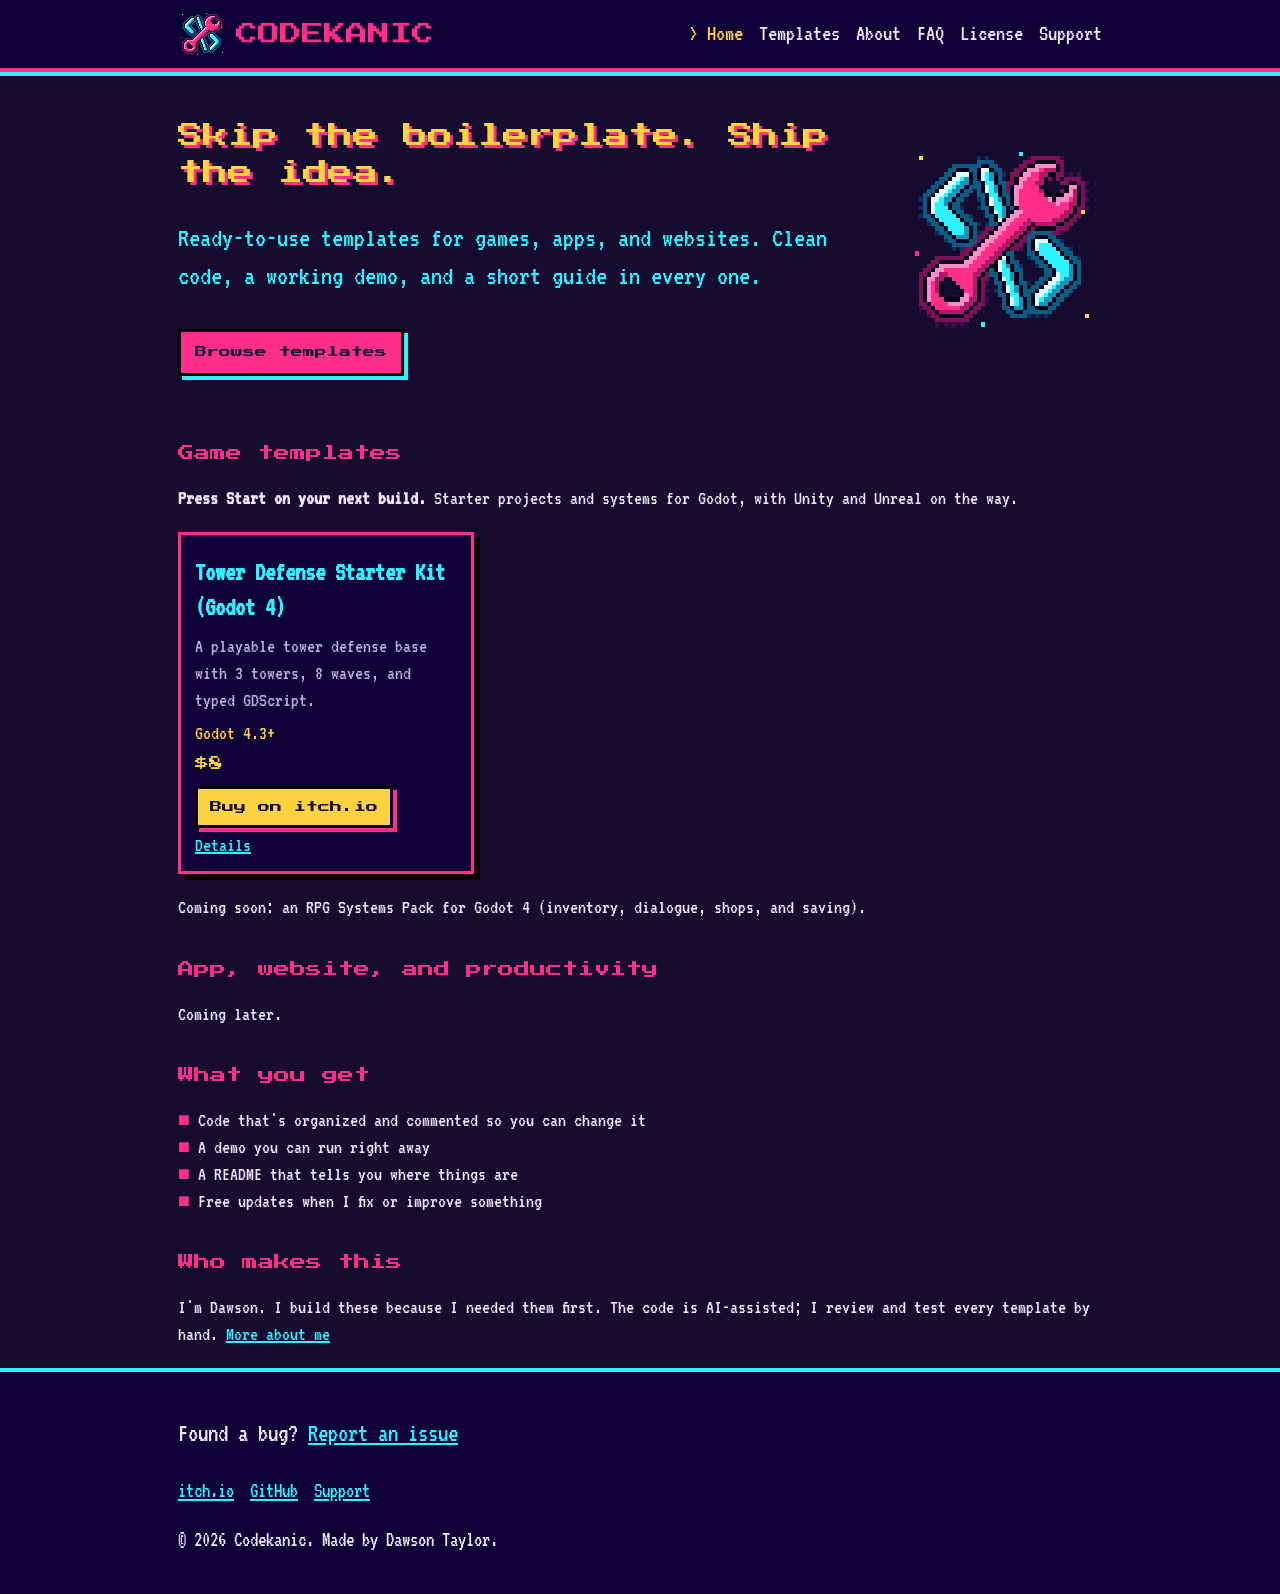
<file: index.html>
<!doctype html>
<html lang="en"><head><meta charset="utf-8"><meta name="viewport" content="width=device-width,initial-scale=1">
<title>Codekanic: code templates for games, apps, and websites</title><meta name="description" content="Ready-to-use templates for Godot and more. Clean code, a working demo, and a short guide in each.">
<meta property="og:type" content="website"><meta property="og:title" content="Codekanic: code templates for games, apps, and websites"><meta property="og:description" content="Ready-to-use templates for Godot and more. Clean code, a working demo, and a short guide in each.">
<meta property="og:url" content="https://codekanic.com/"><meta property="og:image" content="https://codekanic.com/assets/og.png">
<meta property="og:image:width" content="1280"><meta property="og:image:height" content="640"><meta name="twitter:card" content="summary_large_image">
<link rel="icon" href="favicon.ico" sizes="any"><link rel="icon" type="image/png" href="favicon.png"><link rel="apple-touch-icon" href="apple-touch-icon.png">
<link rel="preconnect" href="https://fonts.googleapis.com"><link rel="preconnect" href="https://fonts.gstatic.com" crossorigin>
<link href="https://fonts.googleapis.com/css2?family=Press+Start+2P&family=VT323&display=swap" rel="stylesheet">
<link rel="stylesheet" href="style.css"></head><body>
<a class="skip" href="#main">Skip to content</a>
<header class="top"><div class="wrap"><a class="brand" href="index.html"><img class="logo px" src="assets/logo.png" alt="" width="48" height="48"><img class="wm" src="assets/wordmark.svg" alt="Codekanic home"></a>
<nav aria-label="Main"><ul><li><a href="index.html" aria-current="page">Home</a></li><li><a href="templates.html">Templates</a></li><li><a href="about.html">About</a></li><li><a href="faq.html">FAQ</a></li><li><a href="license.html">License</a></li><li><a href="support.html">Support</a></li></ul></nav></div></header>
<main id="main" class="wrap">
<section class="hero"><div><h1>Skip the boilerplate. Ship the idea.</h1>
<p class="tag">Ready-to-use templates for games, apps, and websites. Clean code, a working demo, and a short guide in every one.</p>
<a class="btn" href="templates.html">Browse templates</a></div>
<img class="px" src="assets/logo.png" alt="Codekanic logo: a pixel wrench crossing code brackets" width="200" height="200"></section>
<h2>Game templates</h2><p><strong>Press Start on your next build.</strong> Starter projects and systems for Godot, with Unity and Unreal on the way.</p>
<div class="cards"><article class="card g">
<h3>Tower Defense Starter Kit (Godot 4)</h3><p>A playable tower defense base with 3 towers, 8 waves, and typed GDScript.</p><p class="meta">Godot 4.3+</p><p class="price">$8</p>
<a class="buy" href="https://codekanic.itch.io/tower-defense-starter-kit-godot-4/purchase">Buy<span class="sr"> Tower Defense Starter Kit</span> on itch.io</a> <a class="more" href="https://codekanic.itch.io/tower-defense-starter-kit-godot-4">Details</a></article></div>
<p>Coming soon: an RPG Systems Pack for Godot 4 (inventory, dialogue, shops, and saving).</p>
<h2>App, website, and productivity</h2>
<p>Coming later.</p>
<h2>What you get</h2><ul class="checks"><li>Code that's organized and commented so you can change it</li><li>A demo you can run right away</li><li>A README that tells you where things are</li><li>Free updates when I fix or improve something</li></ul>
<h2>Who makes this</h2><p>I'm Dawson. I build these because I needed them first. The code is AI-assisted; I review and test every template by hand. <a href="about.html">More about me</a></p></main>
<footer><div class="wrap"><p class="bug">Found a bug? <a href="support.html">Report an issue</a></p>
<ul><li><a href="https://codekanic.itch.io">itch.io</a></li><li><a href="https://github.com/CodeKanic">GitHub</a></li><li><a href="https://github.com/CodeKanic/support/issues">Support</a></li></ul>
<p>&copy; 2026 Codekanic. Made by Dawson Taylor.</p></div></footer>
</body></html>
</file>
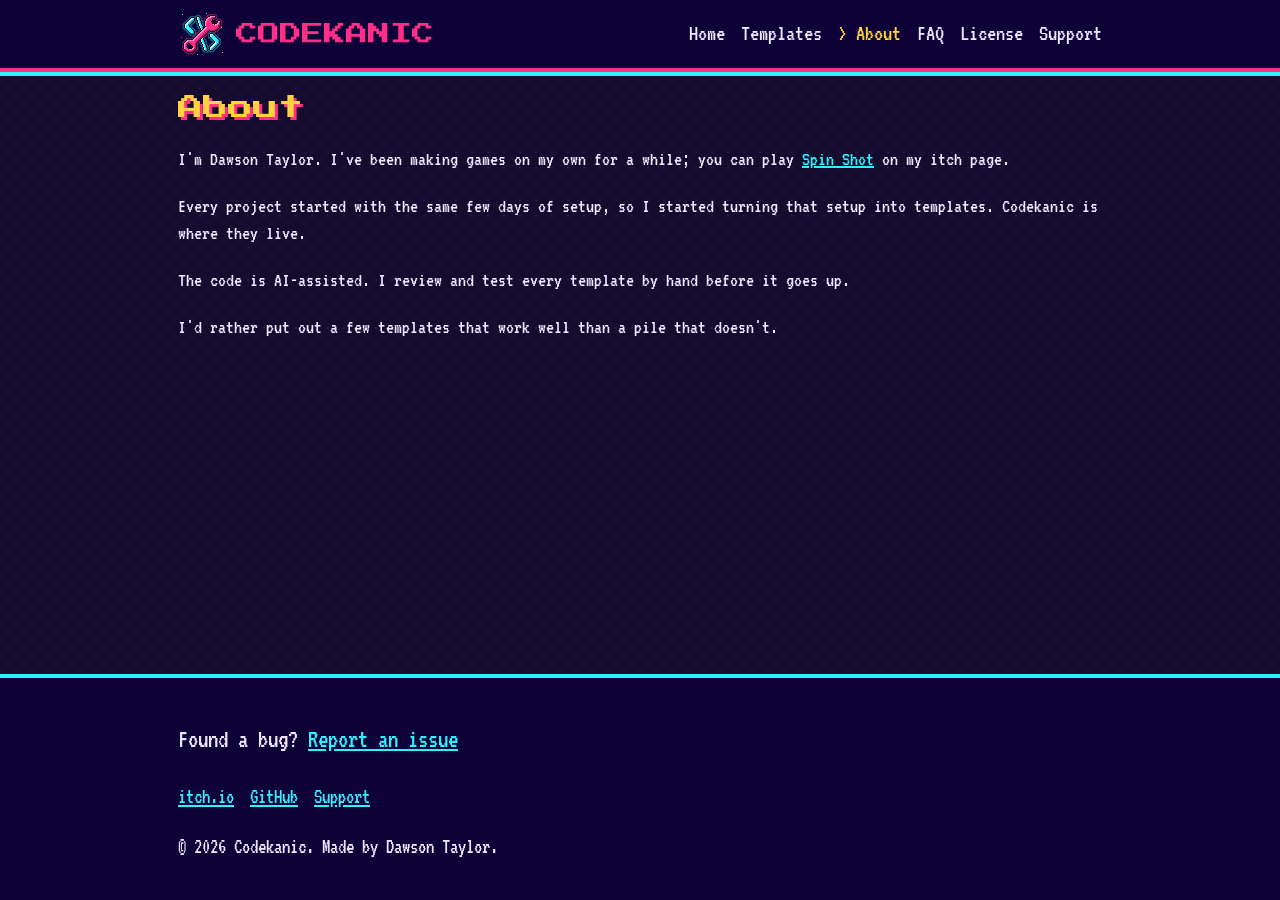
<file: about.html>
<!doctype html>
<html lang="en"><head><meta charset="utf-8"><meta name="viewport" content="width=device-width,initial-scale=1">
<title>About | Codekanic</title><meta name="description" content="Who makes Codekanic.">
<meta property="og:type" content="website"><meta property="og:title" content="About | Codekanic"><meta property="og:description" content="Who makes Codekanic.">
<meta property="og:url" content="https://codekanic.com/about.html"><meta property="og:image" content="https://codekanic.com/assets/og.png">
<meta property="og:image:width" content="1280"><meta property="og:image:height" content="640"><meta name="twitter:card" content="summary_large_image">
<link rel="icon" href="favicon.ico" sizes="any"><link rel="icon" type="image/png" href="favicon.png"><link rel="apple-touch-icon" href="apple-touch-icon.png">
<link rel="preconnect" href="https://fonts.googleapis.com"><link rel="preconnect" href="https://fonts.gstatic.com" crossorigin>
<link href="https://fonts.googleapis.com/css2?family=Press+Start+2P&family=VT323&display=swap" rel="stylesheet">
<link rel="stylesheet" href="style.css"></head><body>
<a class="skip" href="#main">Skip to content</a>
<header class="top"><div class="wrap"><a class="brand" href="index.html"><img class="logo px" src="assets/logo.png" alt="" width="48" height="48"><img class="wm" src="assets/wordmark.svg" alt="Codekanic home"></a>
<nav aria-label="Main"><ul><li><a href="index.html">Home</a></li><li><a href="templates.html">Templates</a></li><li><a href="about.html" aria-current="page">About</a></li><li><a href="faq.html">FAQ</a></li><li><a href="license.html">License</a></li><li><a href="support.html">Support</a></li></ul></nav></div></header>
<main id="main" class="wrap"><h1>About</h1>
<p>I'm Dawson Taylor. I've been making games on my own for a while; you can play <a href="https://codekanic.itch.io/spin-shot">Spin Shot</a> on my itch page.</p>
<p>Every project started with the same few days of setup, so I started turning that setup into templates. Codekanic is where they live.</p>
<p>The code is AI-assisted. I review and test every template by hand before it goes up.</p>
<p>I'd rather put out a few templates that work well than a pile that doesn't.</p></main>
<footer><div class="wrap"><p class="bug">Found a bug? <a href="support.html">Report an issue</a></p>
<ul><li><a href="https://codekanic.itch.io">itch.io</a></li><li><a href="https://github.com/CodeKanic">GitHub</a></li><li><a href="https://github.com/CodeKanic/support/issues">Support</a></li></ul>
<p>&copy; 2026 Codekanic. Made by Dawson Taylor.</p></div></footer></body></html>
</file>
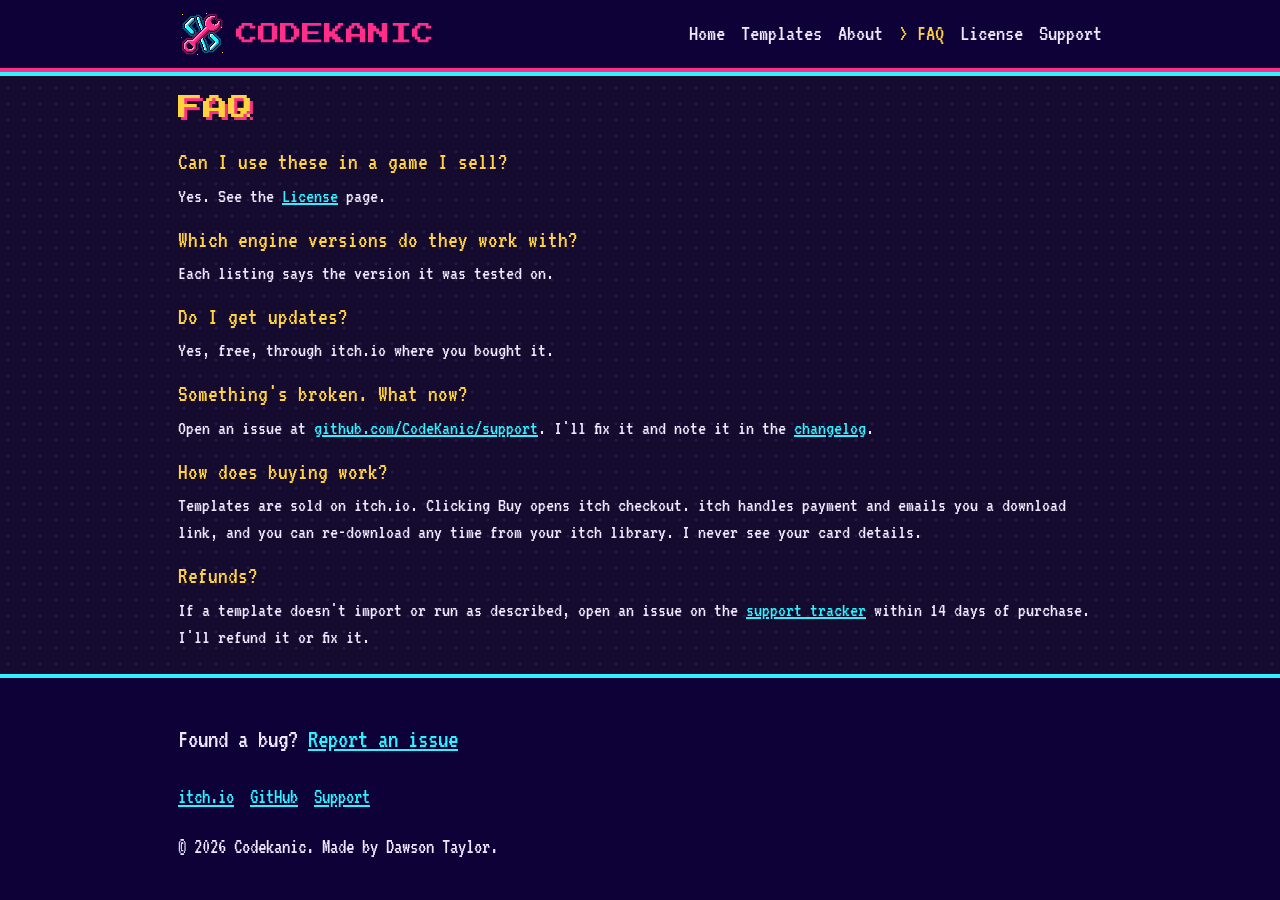
<file: faq.html>
<!doctype html>
<html lang="en"><head><meta charset="utf-8"><meta name="viewport" content="width=device-width,initial-scale=1">
<title>FAQ | Codekanic</title><meta name="description" content="Common questions about Codekanic templates.">
<meta property="og:type" content="website"><meta property="og:title" content="FAQ | Codekanic"><meta property="og:description" content="Common questions about Codekanic templates.">
<meta property="og:url" content="https://codekanic.com/faq.html"><meta property="og:image" content="https://codekanic.com/assets/og.png">
<meta property="og:image:width" content="1280"><meta property="og:image:height" content="640"><meta name="twitter:card" content="summary_large_image">
<link rel="icon" href="favicon.ico" sizes="any"><link rel="icon" type="image/png" href="favicon.png"><link rel="apple-touch-icon" href="apple-touch-icon.png">
<link rel="preconnect" href="https://fonts.googleapis.com"><link rel="preconnect" href="https://fonts.gstatic.com" crossorigin>
<link href="https://fonts.googleapis.com/css2?family=Press+Start+2P&family=VT323&display=swap" rel="stylesheet">
<link rel="stylesheet" href="style.css"></head><body>
<a class="skip" href="#main">Skip to content</a>
<header class="top"><div class="wrap"><a class="brand" href="index.html"><img class="logo px" src="assets/logo.png" alt="" width="48" height="48"><img class="wm" src="assets/wordmark.svg" alt="Codekanic home"></a>
<nav aria-label="Main"><ul><li><a href="index.html">Home</a></li><li><a href="templates.html">Templates</a></li><li><a href="about.html">About</a></li><li><a href="faq.html" aria-current="page">FAQ</a></li><li><a href="license.html">License</a></li><li><a href="support.html">Support</a></li></ul></nav></div></header>
<main id="main" class="wrap"><h1>FAQ</h1><dl>
<dt>Can I use these in a game I sell?</dt><dd>Yes. See the <a href="license.html">License</a> page.</dd>
<dt>Which engine versions do they work with?</dt><dd>Each listing says the version it was tested on.</dd>
<dt>Do I get updates?</dt><dd>Yes, free, through itch.io where you bought it.</dd>
<dt>Something's broken. What now?</dt><dd>Open an issue at <a href="https://github.com/CodeKanic/support/issues">github.com/CodeKanic/support</a>. I'll fix it and note it in the <a href="support.html#changelog">changelog</a>.</dd>
<dt>How does buying work?</dt><dd>Templates are sold on itch.io. Clicking Buy opens itch checkout. itch handles payment and emails you a download link, and you can re-download any time from your itch library. I never see your card details.</dd>
<dt>Refunds?</dt><dd>If a template doesn't import or run as described, open an issue on the <a href="https://github.com/CodeKanic/support/issues">support tracker</a> within 14 days of purchase. I'll refund it or fix it.</dd>
</dl></main>
<footer><div class="wrap"><p class="bug">Found a bug? <a href="support.html">Report an issue</a></p>
<ul><li><a href="https://codekanic.itch.io">itch.io</a></li><li><a href="https://github.com/CodeKanic">GitHub</a></li><li><a href="https://github.com/CodeKanic/support/issues">Support</a></li></ul>
<p>&copy; 2026 Codekanic. Made by Dawson Taylor.</p></div></footer></body></html>
</file>
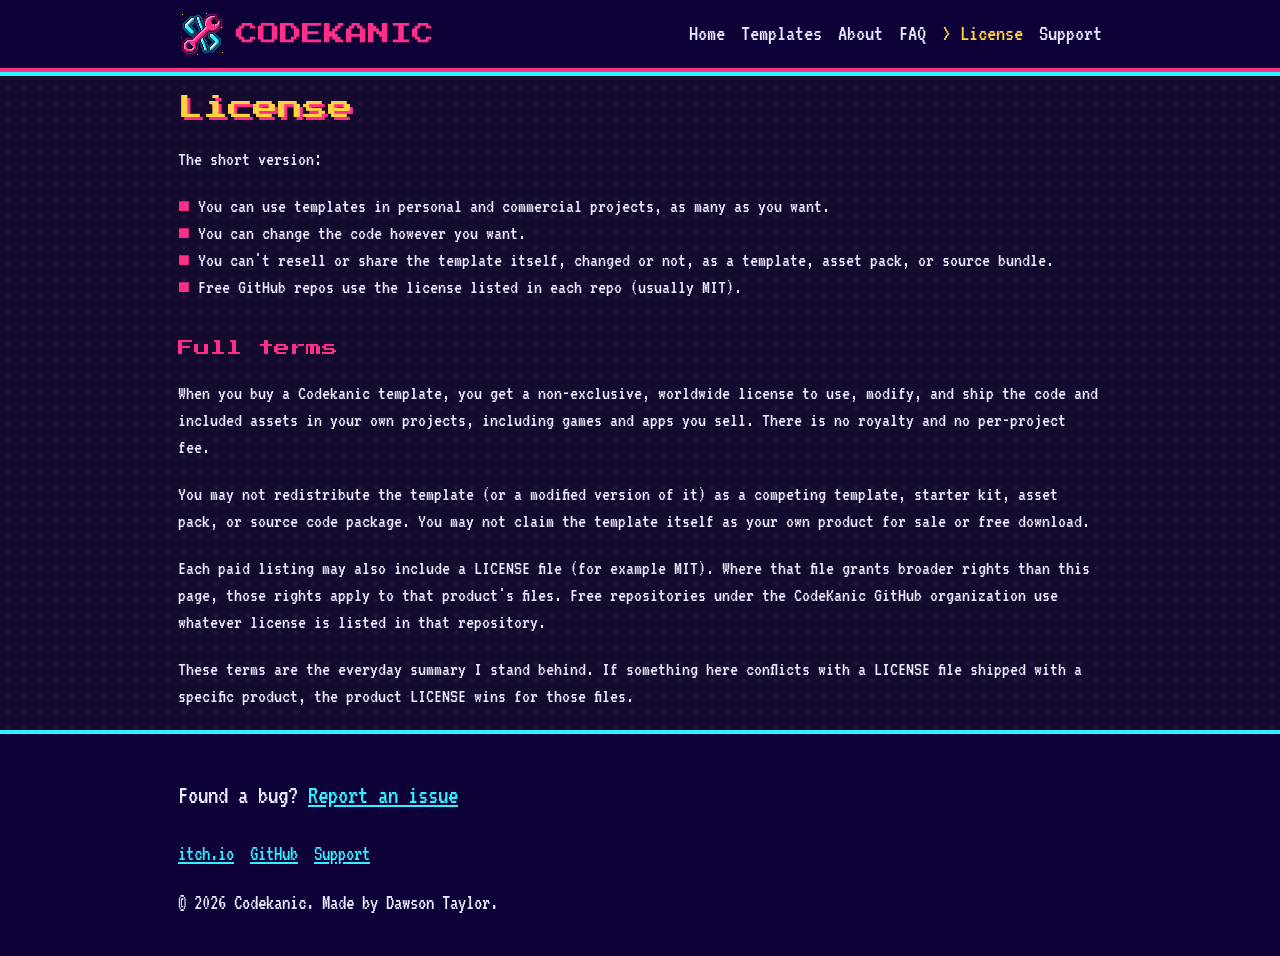
<file: license.html>
<!doctype html>
<html lang="en"><head><meta charset="utf-8"><meta name="viewport" content="width=device-width,initial-scale=1">
<title>License | Codekanic</title><meta name="description" content="What you can do with Codekanic templates.">
<meta property="og:type" content="website"><meta property="og:title" content="License | Codekanic"><meta property="og:description" content="What you can do with Codekanic templates.">
<meta property="og:url" content="https://codekanic.com/license.html"><meta property="og:image" content="https://codekanic.com/assets/og.png">
<meta property="og:image:width" content="1280"><meta property="og:image:height" content="640"><meta name="twitter:card" content="summary_large_image">
<link rel="icon" href="favicon.ico" sizes="any"><link rel="icon" type="image/png" href="favicon.png"><link rel="apple-touch-icon" href="apple-touch-icon.png">
<link rel="preconnect" href="https://fonts.googleapis.com"><link rel="preconnect" href="https://fonts.gstatic.com" crossorigin>
<link href="https://fonts.googleapis.com/css2?family=Press+Start+2P&family=VT323&display=swap" rel="stylesheet">
<link rel="stylesheet" href="style.css"></head><body>
<a class="skip" href="#main">Skip to content</a>
<header class="top"><div class="wrap"><a class="brand" href="index.html"><img class="logo px" src="assets/logo.png" alt="" width="48" height="48"><img class="wm" src="assets/wordmark.svg" alt="Codekanic home"></a>
<nav aria-label="Main"><ul><li><a href="index.html">Home</a></li><li><a href="templates.html">Templates</a></li><li><a href="about.html">About</a></li><li><a href="faq.html">FAQ</a></li><li><a href="license.html" aria-current="page">License</a></li><li><a href="support.html">Support</a></li></ul></nav></div></header>
<main id="main" class="wrap"><h1>License</h1><p>The short version:</p><ul class="checks">
<li>You can use templates in personal and commercial projects, as many as you want.</li><li>You can change the code however you want.</li>
<li>You can't resell or share the template itself, changed or not, as a template, asset pack, or source bundle.</li>
<li>Free GitHub repos use the license listed in each repo (usually MIT).</li></ul>
<h2>Full terms</h2>
<p>When you buy a Codekanic template, you get a non-exclusive, worldwide license to use, modify, and ship the code and included assets in your own projects, including games and apps you sell. There is no royalty and no per-project fee.</p>
<p>You may not redistribute the template (or a modified version of it) as a competing template, starter kit, asset pack, or source code package. You may not claim the template itself as your own product for sale or free download.</p>
<p>Each paid listing may also include a LICENSE file (for example MIT). Where that file grants broader rights than this page, those rights apply to that product's files. Free repositories under the CodeKanic GitHub organization use whatever license is listed in that repository.</p>
<p>These terms are the everyday summary I stand behind. If something here conflicts with a LICENSE file shipped with a specific product, the product LICENSE wins for those files.</p></main>
<footer><div class="wrap"><p class="bug">Found a bug? <a href="support.html">Report an issue</a></p>
<ul><li><a href="https://codekanic.itch.io">itch.io</a></li><li><a href="https://github.com/CodeKanic">GitHub</a></li><li><a href="https://github.com/CodeKanic/support/issues">Support</a></li></ul>
<p>&copy; 2026 Codekanic. Made by Dawson Taylor.</p></div></footer></body></html>
</file>
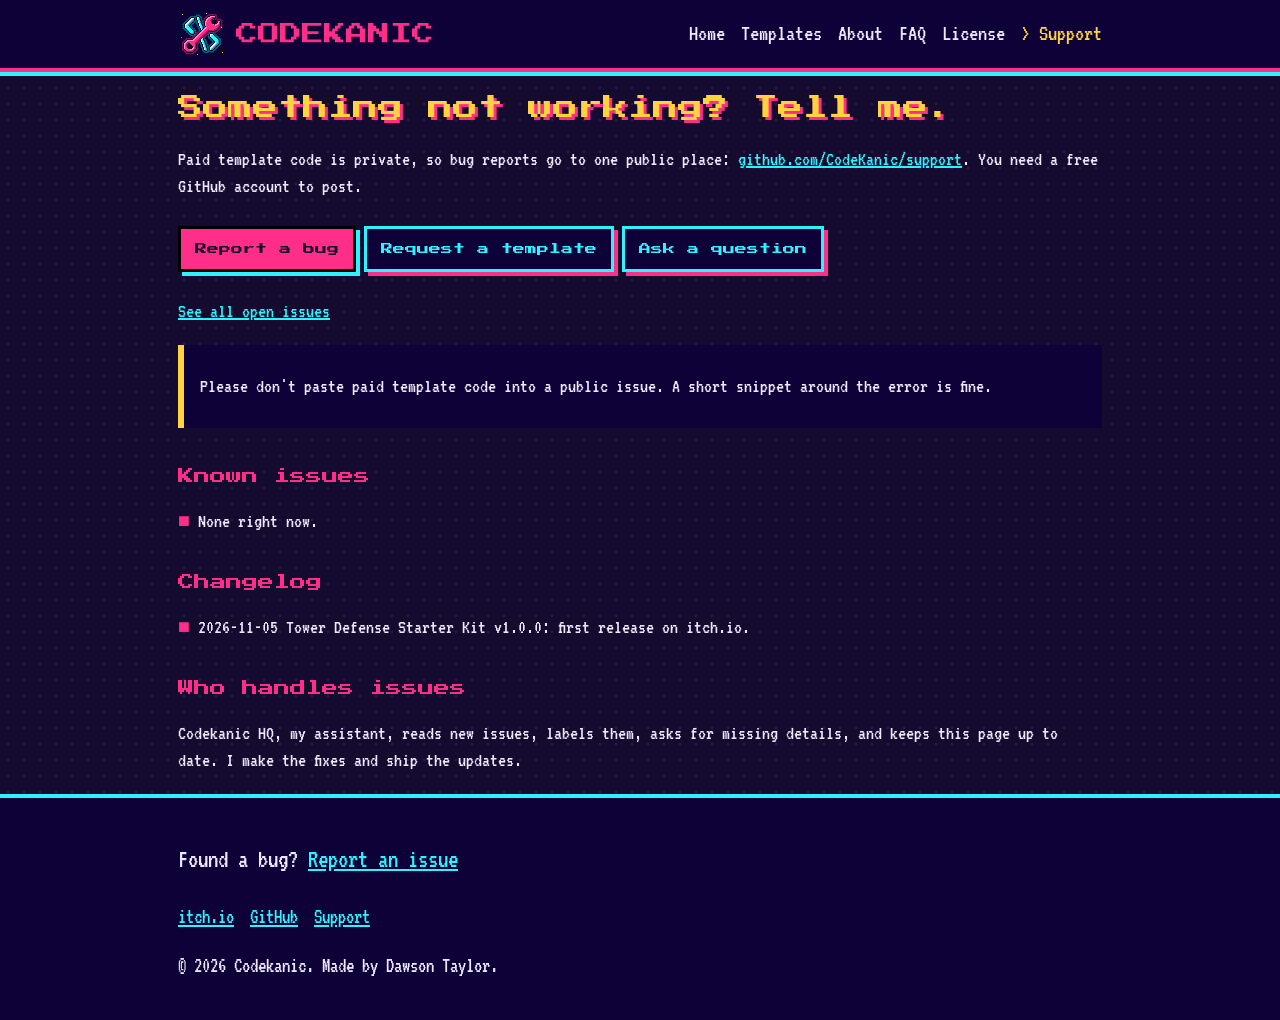
<file: support.html>
<!doctype html>
<html lang="en"><head><meta charset="utf-8"><meta name="viewport" content="width=device-width,initial-scale=1">
<title>Support | Codekanic</title><meta name="description" content="Report a bug, request a template, or ask a question.">
<meta property="og:type" content="website"><meta property="og:title" content="Support | Codekanic"><meta property="og:description" content="Report a bug, request a template, or ask a question.">
<meta property="og:url" content="https://codekanic.com/support.html"><meta property="og:image" content="https://codekanic.com/assets/og.png">
<meta property="og:image:width" content="1280"><meta property="og:image:height" content="640"><meta name="twitter:card" content="summary_large_image">
<link rel="icon" href="favicon.ico" sizes="any"><link rel="icon" type="image/png" href="favicon.png"><link rel="apple-touch-icon" href="apple-touch-icon.png">
<link rel="preconnect" href="https://fonts.googleapis.com"><link rel="preconnect" href="https://fonts.gstatic.com" crossorigin>
<link href="https://fonts.googleapis.com/css2?family=Press+Start+2P&family=VT323&display=swap" rel="stylesheet">
<link rel="stylesheet" href="style.css"></head><body>
<a class="skip" href="#main">Skip to content</a>
<header class="top"><div class="wrap"><a class="brand" href="index.html"><img class="logo px" src="assets/logo.png" alt="" width="48" height="48"><img class="wm" src="assets/wordmark.svg" alt="Codekanic home"></a>
<nav aria-label="Main"><ul><li><a href="index.html">Home</a></li><li><a href="templates.html">Templates</a></li><li><a href="about.html">About</a></li><li><a href="faq.html">FAQ</a></li><li><a href="license.html">License</a></li><li><a href="support.html" aria-current="page">Support</a></li></ul></nav></div></header>
<main id="main" class="wrap"><h1>Something not working? Tell me.</h1>
<p>Paid template code is private, so bug reports go to one public place: <a href="https://github.com/CodeKanic/support/issues">github.com/CodeKanic/support</a>. You need a free GitHub account to post.</p>
<a class="btn" href="https://github.com/CodeKanic/support/issues/new?template=bug_report.md">Report a bug</a><a class="btn alt" href="https://github.com/CodeKanic/support/issues/new?template=template_request.md">Request a template</a><a class="btn alt" href="https://github.com/CodeKanic/support/issues/new?template=question.md">Ask a question</a>
<p><a href="https://github.com/CodeKanic/support/issues">See all open issues</a></p>
<div class="box"><p>Please don't paste paid template code into a public issue. A short snippet around the error is fine.</p></div>
<h2 id="known">Known issues</h2><ul class="checks"><li>None right now.</li></ul>
<h2 id="changelog">Changelog</h2><ul class="checks"><li>2026-11-05 Tower Defense Starter Kit v1.0.0: first release on itch.io.</li></ul>
<h2>Who handles issues</h2><p>Codekanic HQ, my assistant, reads new issues, labels them, asks for missing details, and keeps this page up to date. I make the fixes and ship the updates.</p></main>
<footer><div class="wrap"><p class="bug">Found a bug? <a href="support.html">Report an issue</a></p>
<ul><li><a href="https://codekanic.itch.io">itch.io</a></li><li><a href="https://github.com/CodeKanic">GitHub</a></li><li><a href="https://github.com/CodeKanic/support/issues">Support</a></li></ul>
<p>&copy; 2026 Codekanic. Made by Dawson Taylor.</p></div></footer></body></html>
</file>
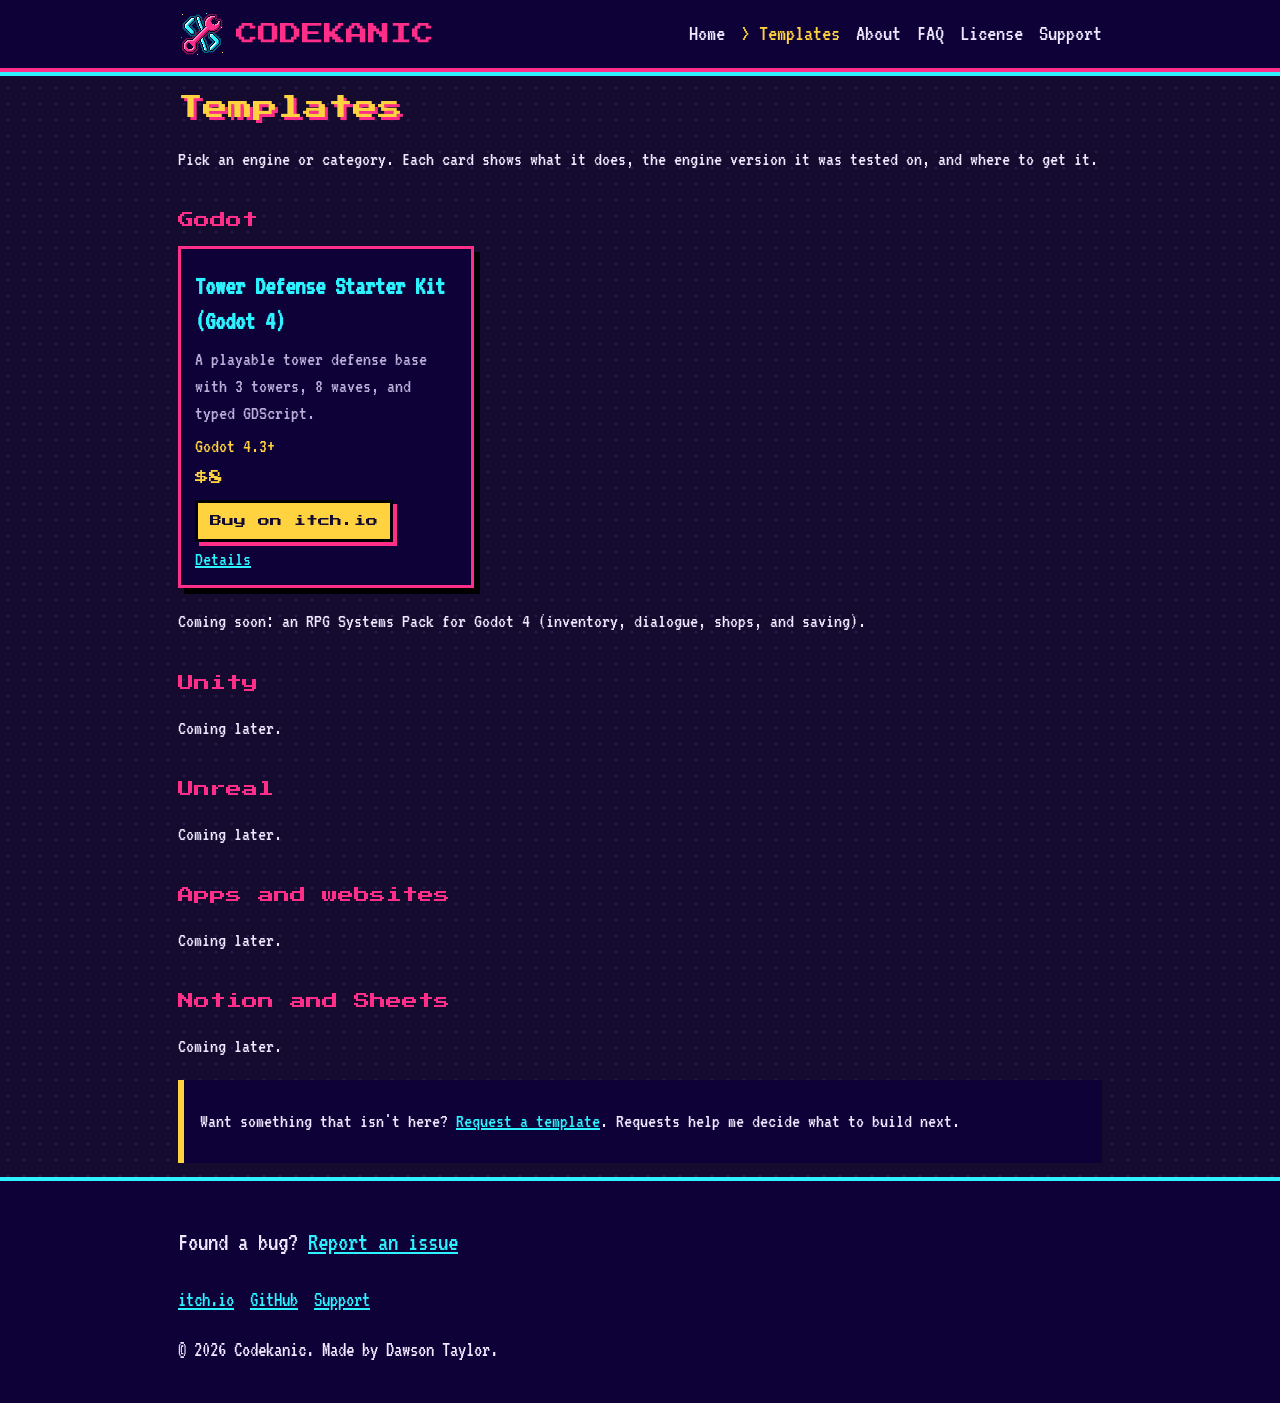
<file: templates.html>
<!doctype html>
<html lang="en"><head><meta charset="utf-8"><meta name="viewport" content="width=device-width,initial-scale=1">
<title>Templates | Codekanic</title><meta name="description" content="Codekanic templates for Godot, with Unity, Unreal, websites, Notion, and Sheets on the way.">
<meta property="og:type" content="website"><meta property="og:title" content="Templates | Codekanic"><meta property="og:description" content="Codekanic templates for Godot, with Unity, Unreal, websites, Notion, and Sheets on the way.">
<meta property="og:url" content="https://codekanic.com/templates.html"><meta property="og:image" content="https://codekanic.com/assets/og.png">
<meta property="og:image:width" content="1280"><meta property="og:image:height" content="640"><meta name="twitter:card" content="summary_large_image">
<link rel="icon" href="favicon.ico" sizes="any"><link rel="icon" type="image/png" href="favicon.png"><link rel="apple-touch-icon" href="apple-touch-icon.png">
<link rel="preconnect" href="https://fonts.googleapis.com"><link rel="preconnect" href="https://fonts.gstatic.com" crossorigin>
<link href="https://fonts.googleapis.com/css2?family=Press+Start+2P&family=VT323&display=swap" rel="stylesheet">
<link rel="stylesheet" href="style.css"></head><body>
<a class="skip" href="#main">Skip to content</a>
<header class="top"><div class="wrap"><a class="brand" href="index.html"><img class="logo px" src="assets/logo.png" alt="" width="48" height="48"><img class="wm" src="assets/wordmark.svg" alt="Codekanic home"></a>
<nav aria-label="Main"><ul><li><a href="index.html">Home</a></li><li><a href="templates.html" aria-current="page">Templates</a></li><li><a href="about.html">About</a></li><li><a href="faq.html">FAQ</a></li><li><a href="license.html">License</a></li><li><a href="support.html">Support</a></li></ul></nav></div></header>
<main id="main" class="wrap"><h1>Templates</h1><p>Pick an engine or category. Each card shows what it does, the engine version it was tested on, and where to get it.</p>
<h2 id="godot">Godot</h2><div class="cards"><article class="card g">
<h3>Tower Defense Starter Kit (Godot 4)</h3><p>A playable tower defense base with 3 towers, 8 waves, and typed GDScript.</p><p class="meta">Godot 4.3+</p><p class="price">$8</p>
<a class="buy" href="https://codekanic.itch.io/tower-defense-starter-kit-godot-4/purchase">Buy<span class="sr"> Tower Defense Starter Kit</span> on itch.io</a> <a class="more" href="https://codekanic.itch.io/tower-defense-starter-kit-godot-4">Details</a></article></div>
<p>Coming soon: an RPG Systems Pack for Godot 4 (inventory, dialogue, shops, and saving).</p>
<h2 id="unity">Unity</h2><p>Coming later.</p><h2 id="unreal">Unreal</h2><p>Coming later.</p>
<h2 id="apps">Apps and websites</h2><p>Coming later.</p>
<h2 id="notion">Notion and Sheets</h2><p>Coming later.</p>
<div class="box"><p>Want something that isn't here? <a href="https://github.com/CodeKanic/support/issues/new?template=template_request.md">Request a template</a>. Requests help me decide what to build next.</p></div></main>
<footer><div class="wrap"><p class="bug">Found a bug? <a href="support.html">Report an issue</a></p>
<ul><li><a href="https://codekanic.itch.io">itch.io</a></li><li><a href="https://github.com/CodeKanic">GitHub</a></li><li><a href="https://github.com/CodeKanic/support/issues">Support</a></li></ul>
<p>&copy; 2026 Codekanic. Made by Dawson Taylor.</p></div></footer>
</body></html>
</file>
<file: style.css>
:root{--bg:#140B2E;--bg2:#0D0137;--pink:#FF2E88;--cyan:#2EF2FF;--yel:#FFD23F;--txt:#EDE8FF;--mut:#B9B0DA}
*{box-sizing:border-box}
html{font-size:20px}
body{margin:0;background:var(--bg);color:var(--txt);font-family:VT323,ui-monospace,monospace;line-height:1.35;
background-image:radial-gradient(#2a1a5a 1px,transparent 1px);background-size:16px 16px}
img.px{image-rendering:pixelated}
a{color:var(--cyan)} a:hover,a:focus{color:var(--yel)}
:focus-visible{outline:3px dashed var(--yel);outline-offset:3px}
.skip{position:absolute;left:-999px}.skip:focus{left:8px;top:8px;background:var(--yel);color:#000;padding:6px;z-index:9}
.wrap{max-width:960px;margin:0 auto;padding:0 18px}
h1,h2{font-family:"Press Start 2P",monospace;line-height:1.5;font-weight:400}
h1{font-size:1.25rem;color:var(--yel);text-shadow:3px 3px 0 var(--pink)}
h2{font-size:.8rem;color:var(--pink);margin-top:2.2em}
h3{font-size:1.3rem;color:var(--cyan);margin:.3em 0}
header.top{background:var(--bg2);border-bottom:4px solid var(--pink);box-shadow:0 4px 0 var(--cyan)}
header.top .wrap{display:flex;align-items:center;gap:14px;flex-wrap:wrap;padding-top:10px;padding-bottom:10px}
.brand{display:flex;align-items:center;gap:10px;text-decoration:none}
.brand img.logo{width:48px;height:48px}.brand img.wm{height:22px}
nav ul{list-style:none;display:flex;flex-wrap:wrap;gap:4px 16px;margin:0;padding:0}
nav{margin-left:auto}
nav a{text-decoration:none;font-size:1.15rem;color:var(--txt)}
nav a[aria-current]{color:var(--yel)} nav a[aria-current]::before{content:"> "}
main{padding:20px 0 40px}
.hero{display:grid;grid-template-columns:1fr 200px;gap:24px;align-items:center;padding:24px 0}
.hero img{width:200px;height:200px}
.tag{font-size:1.4rem;color:var(--cyan)}
.btn{display:inline-block;font-family:"Press Start 2P",monospace;font-size:.6rem;padding:12px 14px;margin:6px 8px 6px 0;
background:var(--pink);color:#140B2E;text-decoration:none;border:3px solid #000;box-shadow:4px 4px 0 var(--cyan)}
.btn:hover,.btn:focus{background:var(--yel);color:#000;transform:translate(2px,2px);box-shadow:2px 2px 0 var(--cyan)}
.btn.alt{background:var(--bg2);color:var(--cyan);border-color:var(--cyan);box-shadow:4px 4px 0 var(--pink)}
.cards{display:grid;grid-template-columns:repeat(auto-fill,minmax(240px,1fr));gap:18px}
.card{background:var(--bg2);border:3px solid var(--cyan);padding:12px 14px;box-shadow:6px 6px 0 #000}
.card.g{border-color:var(--pink)}
.card p{margin:.3em 0;color:var(--mut)} .meta{color:var(--yel)!important}
.box{background:var(--bg2);border-left:6px solid var(--yel);padding:8px 16px;margin:14px 0}
ul.checks{list-style:none;padding:0} ul.checks li::before{content:"■ ";color:var(--pink)}
dt{color:var(--yel);font-size:1.2rem;margin-top:14px} dd{margin:4px 0 0 0}
footer{background:var(--bg2);border-top:4px solid var(--cyan);padding:18px 0;font-size:1.05rem}
footer .bug{font-size:1.3rem}
footer ul{list-style:none;padding:0;display:flex;flex-wrap:wrap;gap:6px 16px}
@media (max-width:640px){html{font-size:18px}.hero{grid-template-columns:1fr}.hero img{width:128px;height:128px;order:-1}nav{margin-left:0;width:100%}h1{font-size:1rem}}
body{min-height:100vh;display:flex;flex-direction:column} main{flex:1;width:100%}
.price{font-family:"Press Start 2P",monospace;font-size:.7rem;color:var(--yel)!important;margin:.6em 0!important}
.buy{display:inline-block;font-family:"Press Start 2P",monospace;font-size:.6rem;padding:10px 12px;margin:4px 8px 4px 0;background:var(--yel);color:#140B2E;text-decoration:none;border:3px solid #000;box-shadow:4px 4px 0 var(--pink)}
.buy:hover,.buy:focus{background:var(--cyan);color:#000;transform:translate(2px,2px);box-shadow:2px 2px 0 var(--pink)}
.sr{position:absolute;width:1px;height:1px;overflow:hidden;clip:rect(0 0 0 0);white-space:nowrap}
.card iframe{max-width:100%;border:0}
</file>
